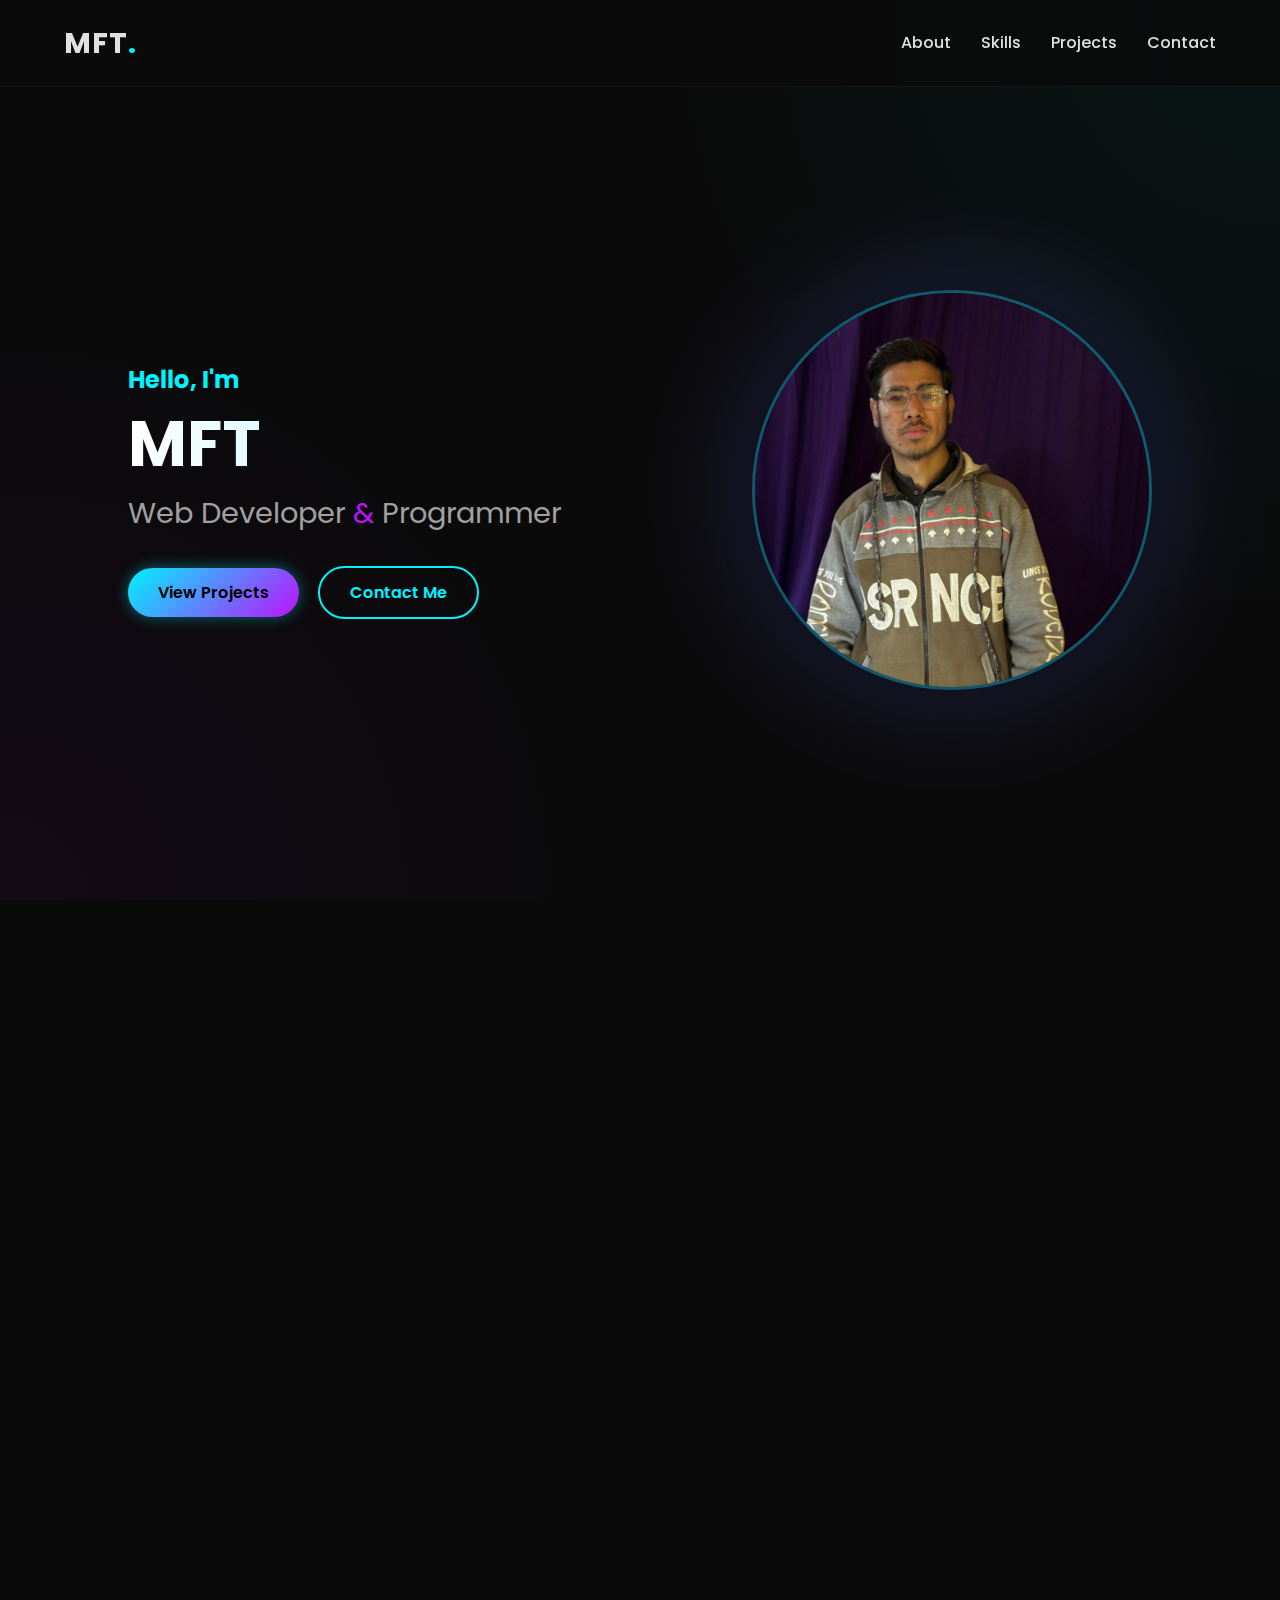
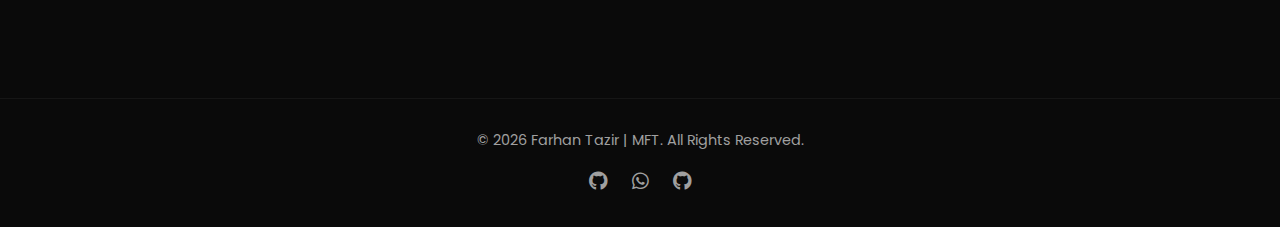
<file: index.html>
<!DOCTYPE html>
<html lang="en">
<head>
    <meta charset="UTF-8">
    <meta name="viewport" content="width=device-width, initial-scale=1.0">
    <title>MFT | Web Developer & Programmer</title>
    <meta name="description" content="Portfolio of Farhan Tazir (MFT) - Web Developer & Programmer">
    <link rel="stylesheet" href="style.css">
    <link rel="preconnect" href="https://fonts.googleapis.com">
    <link rel="preconnect" href="https://fonts.gstatic.com" crossorigin>
    <link href="https://fonts.googleapis.com/css2?family=Poppins:wght@300;400;600;700&display=swap" rel="stylesheet">
    <link rel="stylesheet" href="https://cdnjs.cloudflare.com/ajax/libs/font-awesome/6.0.0/css/all.min.css" integrity="sha512-9usAa10IRO0HhonpyAIVpjrylPvoDwiPUiKdWk5t3PyolY1cOd4DSE0Ga+ri4AuTroPR5aQvXU9xC6qOPnzFeg==" crossorigin="anonymous" referrerpolicy="no-referrer" />
</head>
<body>
    <nav class="navbar">
        <div class="logo">MFT<span class="dot">.</span></div>
        <ul class="nav-links">
            <li><a href="#about">About</a></li>
            <li><a href="#skills">Skills</a></li>
            <li><a href="#projects">Projects</a></li>
            <li><a href="#contact">Contact</a></li>
        </ul>
        <div class="hamburger">
            <span class="bar"></span>
            <span class="bar"></span>
            <span class="bar"></span>
        </div>
    </nav>

    <header id="hero" class="hero-section">
        <div class="hero-content">
            <h3 class="welcome-text">Hello, I'm</h3>
            <h1 class="main-heading">MFT</h1>
            <h2 class="subtitle">Web Developer <span class="accent">&</span> Programmer</h2>
            <div class="cta-buttons">
                <a href="#projects" class="btn btn-primary">View Projects</a>
                <a href="#contact" class="btn btn-secondary">Contact Me</a>
            </div>
        </div>
        <div class="hero-image-container">
            <!-- Using hero.jpg as requested -->
            <img src="images/dark-mode.jpg" alt="Farhan Tazir - MFT" class="hero-img">
            <div class="glow-effect"></div>
        </div>
    </header>

    <section id="about" class="about-section">
        <div class="container">
            <h2 class="section-title">About Me</h2>
            <div class="about-content">
                <div class="about-image">
                    <!-- Reusing hero.jpg or placeholder if 2nd image is missing -->
                    <img src="images/dark-mode.jpg" alt="About MFT" class="about-img">
                </div>
                <div class="about-text">
                    <h3>I'm Farhan Tazir.</h3>
                    <p>Also known as <strong>MFT</strong>. I am a passionate Web Developer and Programmer dedicated to building modern, responsive, and user-friendly web applications. With a strong foundation in coding and a keen eye for design, I transform ideas into seamless digital experiences.</p>
                    <p>I specialize in creating clean, efficient code and intuitive user interfaces. Always learning and exploring new technologies to stay ahead in the digital world.</p>
                </div>
            </div>
        </div>
    </section>

    <!-- Skills, Projects, Contact sections will be populated in next steps to keep file manageable if needed, 
         but for now I will generate the full structure as per plan since it's a single page app -->
    
    <section id="skills" class="skills-section">
        <div class="container">
            <h2 class="section-title">My Skills</h2>
            <div class="skills-grid">
                <div class="skill-card">
                    <i class="fab fa-html5 skill-icon" style="color: #e34c26;"></i>
                    <h3>HTML</h3>
                </div>
                <div class="skill-card">
                    <i class="fab fa-css3-alt skill-icon" style="color: #264de4;"></i>
                    <h3>CSS</h3>
                </div>
                <div class="skill-card">
                    <i class="fab fa-js skill-icon" style="color: #f0db4f;"></i>
                    <h3>JavaScript</h3>
                </div>
                <div class="skill-card">
                    <!-- Using code icon for C++ generic representation or specific if available in FA -->
                    <i class="fas fa-code skill-icon" style="color: #5e97d0;"></i>
                    <h3>C++</h3>
                </div>
                <div class="skill-card">
                    <i class="fas fa-database skill-icon" style="color: #00758f;"></i>
                    <h3>MySQL</h3>
                </div>
            </div>
        </div>
    </section>

    <section id="projects" class="projects-section">
        <div class="container">
            <h2 class="section-title">Featured Projects</h2>
            <div class="projects-grid">
                <div class="project-card">
                    <div class="project-content">
                        <h3>Portfolio Website</h3>
                        <p>A modern personal portfolio website built with HTML, CSS, and JavaScript featuring a dark theme and glassmorphism design.</p>
                        <a href="#" class="btn-sm">View Code</a>
                    </div>
                </div>
                <div class="project-card">
                    <div class="project-content">
                        <h3>E-Commerce Interface</h3>
                        <p>A responsive front-end for an e-commerce platform with product grids and cart functionality.</p>
                        <a href="https://www.github.com/farhan-tazir/Essence/" class="btn-sm">View Code</a>
                    </div>
                </div>
                <div class="project-card">
                    <div class="project-content">
                        <h3>Task Manager</h3>
                        <p>A productivity tool to manage daily tasks with local storage integration.</p>
                        <a href="#" class="btn-sm">View Code</a>
                    </div>
                </div>
            </div>
        </div>
    </section>

    <section id="contact" class="contact-section">
        <div class="container">
            <h2 class="section-title">Get In Touch</h2>
            <div class="contact-wrapper">
                <form class="contact-form">
                    <div class="form-group">
                        <input type="text" placeholder="Your Name" required>
                    </div>
                    <div class="form-group">
                        <input type="email" placeholder="Your Email" required>
                    </div>
                    <div class="form-group">
                        <textarea placeholder="Your Message" rows="5" required></textarea>
                    </div>
                    <button type="submit" class="btn btn-primary">Send Message</button>
                </form>
            </div>
        </div>
    </section>

    <footer class="footer">
        <p>&copy; <span id="year"></span> Farhan Tazir | MFT. All Rights Reserved.</p>
        <div class="social-links">
            <a href="https://www.github.com/farhan-tazir/"><i class="fab fa-github"></i></a>
            <a href="https://wa.me/+923103546086"><i class="fab fa-whatsapp"></i></a>
            <a href="mailto:031035farhan@gmail.com"><i class="fab fa-github"></i></a>
        </div>
    </footer>

    <script src="script.js"></script>
</body>
</html>
</file>
<file: style.css>
:root {
    --bg-color: #0a0a0a;
    --bg-dark: #050505;
    --card-bg: rgba(255, 255, 255, 0.05);
    --text-color: #e0e0e0;
    --text-muted: #a0a0a0;
    --accent-blue: #00f3ff;
    --accent-purple: #bc13fe;
    --glow-shadow: 0 0 20px rgba(0, 243, 255, 0.3);
    --transition: all 0.3s ease;
    --font-primary: 'Poppins', sans-serif;
}

[data-theme="light"] {
    --bg-color: #F8FAFC;
    --bg-dark: #ffffff;
    --card-bg: rgba(255, 255, 255, 0.8);
    --text-color: #1E293B;
    --text-muted: #475569;
    --accent-blue: #3B82F6;
    --accent-purple: #14B8A6;
    /* Using Teal as secondary accent */
    --glow-shadow: 0 4px 20px rgba(59, 130, 246, 0.15);
}

/* Global Light Mode Typography Overrides */
[data-theme="light"] h1,
[data-theme="light"] h2,
[data-theme="light"] h3 {
    color: var(--text-color);
}

/* Light Mode Specific Overrides */
[data-theme="light"] .main-heading {
    background: linear-gradient(to right, #1E293B, #3B82F6);
    /* Dark Slate to Blue */
    background-clip: text;
    -webkit-background-clip: text;
    -webkit-text-fill-color: transparent;
}

[data-theme="light"] .btn-secondary {
    color: var(--text-color);
    border-color: var(--text-color);
}

[data-theme="light"] .btn-secondary:hover {
    background: rgba(0, 0, 0, 0.05);
    color: var(--accent-blue);
    border-color: var(--accent-blue);
}

[data-theme="light"] .skill-card h3,
[data-theme="light"] .project-card h3 {
    color: var(--text-color);
}

[data-theme="light"] .project-card p {
    color: var(--text-muted);
}

/* Glass effect for cards in light mode */
[data-theme="light"] .skill-card,
[data-theme="light"] .project-card,
[data-theme="light"] .contact-wrapper {
    backdrop-filter: blur(10px);
    background: rgba(255, 255, 255, 0.6);
    /* Slightly more transparent for glass feel */
    border: 1px solid rgba(255, 255, 255, 0.5);
    box-shadow: 0 4px 6px -1px rgba(0, 0, 0, 0.1), 0 2px 4px -1px rgba(0, 0, 0, 0.06);
}

[data-theme="light"] .navbar {
    background: rgba(255, 255, 255, 0.85);
    /* Slightly less transparent */
    border-bottom: 1px solid rgba(0, 0, 0, 0.05);
}

/* Theme Toggle */
.theme-toggle {
    display: flex;
    align-items: center;
    margin-left: 20px;
    /* Separate from nav links */
    position: relative;
    z-index: 100;
}

.checkbox {
    opacity: 0;
    position: absolute;
}

.checkbox-label {
    width: 60px;
    height: 30px;
    border-radius: 50px;
    position: relative;
    cursor: pointer;
    display: flex;
    justify-content: space-between;
    align-items: center;
    padding: 5px;
    transition: all 0.4s ease;

    /* Dark Mode Default Style */
    background-color: #0f172a;
    box-shadow:
        inset 0 2px 5px rgba(0, 0, 0, 0.4),
        0 0 10px rgba(188, 19, 254, 0.5),
        /* Neon Purple Glow */
        0 0 20px rgba(0, 243, 255, 0.3);
    /* Neon Blue Glow */
    border: 1px solid rgba(255, 255, 255, 0.1);
}

/* Light Mode Style (Checked) */
.checkbox:checked+.checkbox-label {
    background-color: #3B82F6;
    /* Sky Blue */
    box-shadow:
        inset 0 2px 5px rgba(0, 0, 0, 0.2),
        0 4px 10px rgba(59, 130, 246, 0.4);
    /* Soft Shadow */
    border-color: rgba(255, 255, 255, 0.3);
}

/* Icons within the toggle */
.fa-moon {
    color: #f1c40f;
    transition: all 0.4s ease;
    font-size: 14px;
    opacity: 1;
    transform: scale(1);
    position: absolute;
    right: 8px;
    z-index: 1;
}

.fa-sun {
    color: #fff;
    transition: all 0.4s ease;
    font-size: 14px;
    opacity: 0;
    transform: scale(0.5);
    position: absolute;
    left: 8px;
    z-index: 1;
}

/* Hide sun in dark mode, Hide moon in light mode */
.checkbox:checked+.checkbox-label .fa-moon {
    opacity: 0;
    transform: scale(0.5);
}

.checkbox:checked+.checkbox-label .fa-sun {
    opacity: 1;
    transform: scale(1);
}

/* The Sliding Ball */
.checkbox-label .ball {
    background-color: #fff;
    width: 24px;
    height: 24px;
    position: absolute;
    left: 3px;
    top: 2px;
    border-radius: 50%;
    transition: all 0.4s cubic-bezier(0.68, -0.55, 0.27, 1.55);
    /* Bouncy Apple-like effect */
    box-shadow: 0 2px 5px rgba(0, 0, 0, 0.3);
    z-index: 2;
}

/* Move ball in Light Mode */
.checkbox:checked+.checkbox-label .ball {
    transform: translateX(30px);
    background-color: #fff;
    box-shadow: 0 2px 5px rgba(0, 0, 0, 0.2);
}

/* Hover Effects */
.checkbox-label:hover {
    transform: scale(1.05);
    /* Slight zoom */
}

/* Dark Mode Hover Glow */
.checkbox-label:hover {
    border-color: var(--accent-blue);
}

.checkbox:not(:checked)+.checkbox-label:hover {
    box-shadow:
        inset 0 2px 5px rgba(0, 0, 0, 0.4),
        0 0 15px rgba(188, 19, 254, 0.7),
        0 0 30px rgba(0, 243, 255, 0.5);
}

/* Light Mode Hover Glow */
.checkbox:checked+.checkbox-label:hover {
    box-shadow:
        inset 0 2px 5px rgba(0, 0, 0, 0.2),
        0 0 15px rgba(59, 130, 246, 0.6);
}


* {

    margin: 0;
    padding: 0;
    box-sizing: border-box;
    scroll-behavior: smooth;
}

body {
    background-color: var(--bg-color);
    color: var(--text-color);
    font-family: var(--font-primary);
    line-height: 1.6;
    overflow-x: hidden;
}

/* Scrollbar */
::-webkit-scrollbar {
    width: 10px;
}

::-webkit-scrollbar-track {
    background: var(--bg-dark);
}

::-webkit-scrollbar-thumb {
    background: linear-gradient(var(--bg-dark), var(--accent-blue));
    border-radius: 5px;
}

/* Typography */
h1,
h2,
h3 {
    color: #fff;
    font-weight: 700;
}

span.dot {
    color: var(--accent-blue);
}

span.accent {
    color: var(--accent-purple);
}

/* Helper Classes */
.container {
    max-width: 1100px;
    margin: 0 auto;
    padding: 0 20px;
}

.section-title {
    text-align: center;
    font-size: 2.5rem;
    margin-bottom: 3rem;
    position: relative;
    display: inline-block;
    left: 50%;
    transform: translateX(-50%);
}

.section-title::after {
    content: '';
    position: absolute;
    bottom: -10px;
    left: 0;
    width: 100%;
    height: 3px;
    background: linear-gradient(90deg, var(--accent-blue), var(--accent-purple));
    border-radius: 2px;
}

.btn {
    display: inline-block;
    padding: 12px 30px;
    border-radius: 50px;
    text-decoration: none;
    font-weight: 600;
    transition: var(--transition);
    border: none;
    cursor: pointer;
    font-family: var(--font-primary);
}

.btn-primary {
    background: linear-gradient(135deg, var(--accent-blue), var(--accent-purple));
    color: #000;
    box-shadow: 0 0 15px rgba(0, 243, 255, 0.4);
}

.btn-primary:hover {
    transform: translateY(-3px);
    box-shadow: 0 0 25px rgba(188, 19, 254, 0.6);
}

.btn-secondary {
    background: transparent;
    border: 2px solid var(--accent-blue);
    color: var(--accent-blue);
    margin-left: 15px;
}

.btn-secondary:hover {
    background: rgba(0, 243, 255, 0.1);
    color: #fff;
    border-color: #fff;
}

/* Navbar */
.navbar {
    display: flex;
    justify-content: space-between;
    align-items: center;
    padding: 20px 5%;
    background: rgba(10, 10, 10, 0.8);
    backdrop-filter: blur(10px);
    position: fixed;
    width: 100%;
    top: 0;
    z-index: 1000;
    border-bottom: 1px solid rgba(255, 255, 255, 0.05);
}

.logo {
    font-size: 1.8rem;
    font-weight: 700;
    letter-spacing: 1px;
}

.nav-links {
    list-style: none;
    display: flex;
}

.nav-links li {
    margin-left: 30px;
}

.nav-links a {
    text-decoration: none;
    color: var(--text-color);
    font-weight: 500;
    transition: var(--transition);
    font-size: 1rem;
}

.nav-links a:hover {
    color: var(--accent-blue);
    text-shadow: 0 0 10px rgba(0, 243, 255, 0.5);
}

.hamburger {
    display: none;
    cursor: pointer;
}

.hamburger .bar {
    display: block;
    width: 25px;
    height: 3px;
    background-color: #fff;
    margin: 5px auto;
    transition: var(--transition);
}

/* Hero Section */
.hero-section {
    min-height: 100vh;
    display: flex;
    align-items: center;
    justify-content: space-between;
    padding: 0 10%;
    background: radial-gradient(circle at top right, rgba(0, 243, 255, 0.05), transparent 40%),
        radial-gradient(circle at bottom left, rgba(188, 19, 254, 0.05), transparent 40%);
    padding-top: 80px;
    /* Offset for fixed navbar */
}

.hero-content {
    max-width: 600px;
}

.welcome-text {
    font-size: 1.5rem;
    color: var(--accent-blue);
    margin-bottom: 10px;
}

.main-heading {
    font-size: 4rem;
    line-height: 1.1;
    margin-bottom: 10px;
    background: linear-gradient(to right, #fff, #a0f0ff);
    background-clip: text;
    -webkit-background-clip: text;
    -webkit-text-fill-color: transparent;
}

.subtitle {
    font-size: 1.8rem;
    color: var(--text-muted);
    margin-bottom: 30px;
    font-weight: 400;
}

.hero-image-container {
    position: relative;
    width: 400px;
    height: 400px;
    display: flex;
    justify-content: center;
    align-items: center;
}

.hero-img {
    width: 100%;
    height: 100%;
    object-fit: cover;
    border-radius: 50%;
    border: 3px solid rgba(0, 243, 255, 0.3);
    position: relative;
    z-index: 2;
    box-shadow: 0 0 30px rgba(0, 0, 0, 0.5);
}

.glow-effect {
    position: absolute;
    width: 100%;
    height: 100%;
    background: radial-gradient(circle, var(--accent-blue), var(--accent-purple));
    border-radius: 50%;
    filter: blur(60px);
    opacity: 0.3;
    z-index: 1;
    animation: pulse 4s infinite alternate;
}

@keyframes pulse {
    0% {
        opacity: 0.2;
        transform: scale(0.9);
    }

    100% {
        opacity: 0.4;
        transform: scale(1.1);
    }
}

/* About Section */
.about-section {
    padding: 100px 0;
    position: relative;
}

.about-content {
    display: flex;
    align-items: center;
    gap: 50px;
}

.about-image {
    flex: 1;
    display: flex;
    justify-content: center;
}

.about-img {
    width: 300px;
    height: 350px;
    object-fit: cover;
    border-radius: 20px;
    box-shadow: 10px 10px 0 var(--accent-blue);
    transition: var(--transition);
}

.about-img:hover {
    transform: translate(-5px, -5px);
    box-shadow: 15px 15px 0 var(--accent-purple);
}

.about-text {
    flex: 1.5;
}

.about-text h3 {
    font-size: 1.8rem;
    margin-bottom: 20px;
    color: var(--accent-blue);
}

.about-text p {
    margin-bottom: 15px;
    color: var(--text-muted);
    font-size: 1.1rem;
}

/* Skills Section */
.skills-section {
    padding: 80px 0;
    background: var(--bg-dark);
}

.skills-grid {
    display: flex;
    justify-content: center;
    flex-wrap: wrap;
    gap: 30px;
}

.skill-card {
    background: var(--card-bg);
    padding: 30px;
    border-radius: 15px;
    width: 150px;
    height: 150px;
    display: flex;
    flex-direction: column;
    align-items: center;
    justify-content: center;
    border: 1px solid rgba(255, 255, 255, 0.05);
    transition: var(--transition);
    cursor: pointer;
}

.skill-card:hover {
    transform: translateY(-10px);
    background: rgba(255, 255, 255, 0.08);
    border-color: var(--accent-blue);
    box-shadow: 0 10px 20px rgba(0, 0, 0, 0.3);
}

.skill-icon {
    font-size: 3rem;
    margin-bottom: 15px;
    transition: var(--transition);
}

.skill-card:hover .skill-icon {
    transform: scale(1.1);
}

/* Projects Section */
.projects-section {
    padding: 100px 0;
}

.projects-grid {
    display: grid;
    grid-template-columns: repeat(auto-fit, minmax(300px, 1fr));
    gap: 30px;
}

.project-card {
    background: var(--card-bg);
    border-radius: 20px;
    overflow: hidden;
    height: 300px;
    /* Placeholder height */
    position: relative;
    border: 1px solid rgba(255, 255, 255, 0.05);
    transition: var(--transition);
    display: flex;
    align-items: center;
    justify-content: center;
    text-align: center;
}

.project-card::before {
    content: '';
    position: absolute;
    top: 0;
    left: 0;
    width: 100%;
    height: 100%;
    background: linear-gradient(45deg, rgba(0, 243, 255, 0.1), rgba(188, 19, 254, 0.1));
    z-index: 1;
}

.project-content {
    padding: 30px;
    z-index: 2;
    transition: var(--transition);
}

.project-card:hover {
    transform: translateY(-10px);
    border-color: var(--accent-purple);
    box-shadow: 0 15px 30px rgba(0, 0, 0, 0.4);
}

.project-card h3 {
    margin-bottom: 10px;
}

.project-card p {
    color: var(--text-muted);
    font-size: 0.9rem;
    margin-bottom: 20px;
}

.btn-sm {
    display: inline-block;
    padding: 8px 20px;
    border: 1px solid var(--accent-blue);
    border-radius: 50px;
    color: var(--accent-blue);
    text-decoration: none;
    font-size: 0.9rem;
    transition: var(--transition);
}

.btn-sm:hover {
    background: var(--accent-blue);
    color: #000;
}

/* Contact Section */
.contact-section {
    padding: 80px 0;
    background: var(--bg-dark);
}

.contact-wrapper {
    max-width: 600px;
    margin: 0 auto;
    background: var(--card-bg);
    padding: 40px;
    border-radius: 20px;
    border: 1px solid rgba(255, 255, 255, 0.05);
    box-shadow: 0 20px 40px rgba(0, 0, 0, 0.3);
}

.form-group {
    margin-bottom: 20px;
}

.contact-form input,
.contact-form textarea {
    width: 100%;
    padding: 15px;
    background: rgba(0, 0, 0, 0.3);
    border: 1px solid rgba(255, 255, 255, 0.1);
    border-radius: 10px;
    color: #fff;
    font-family: var(--font-primary);
    transition: var(--transition);
}

.contact-form input:focus,
.contact-form textarea:focus {
    outline: none;
    border-color: var(--accent-blue);
    background: rgba(0, 0, 0, 0.5);
}

/* Footer */
.footer {
    padding: 30px 0;
    text-align: center;
    border-top: 1px solid rgba(255, 255, 255, 0.05);
}

.footer p {
    color: var(--text-muted);
    font-size: 0.9rem;
    margin-bottom: 15px;
}

.social-links a {
    color: var(--text-muted);
    font-size: 1.2rem;
    margin: 0 10px;
    transition: var(--transition);
}

.social-links a:hover {
    color: var(--accent-blue);
    transform: translateY(-3px);
}

/* Responsive Styles */
@media (max-width: 768px) {
    .nav-links {
        position: absolute;
        right: 0;
        height: 100vh;
        top: 0;
        background: var(--bg-dark);
        flex-direction: column;
        align-items: center;
        width: 60%;
        padding-top: 100px;
        transform: translateX(100%);
        transition: transform 0.4s ease-in;
    }

    .nav-links.nav-active {
        transform: translateX(0%);
    }

    .nav-links li {
        margin: 30px 0;
    }

    .hamburger {
        display: block;
        z-index: 1001;
    }

    .hamburger.toggle .bar:nth-child(1) {
        transform: rotate(-45deg) translate(-5px, 6px);
    }

    .hamburger.toggle .bar:nth-child(2) {
        opacity: 0;
    }

    .hamburger.toggle .bar:nth-child(3) {
        transform: rotate(45deg) translate(-5px, -6px);
    }

    .hero-section {
        flex-direction: column-reverse;
        justify-content: center;
        text-align: center;
        padding-top: 120px;
        gap: 50px;
    }

    .hero-image-container {
        width: 300px;
        height: 300px;
    }

    .main-heading {
        font-size: 3rem;
    }

    .subtitle {
        font-size: 1.4rem;
    }

    .about-content {
        flex-direction: column;
    }

    .about-img {
        width: 100%;
        max-width: 300px;
    }

    .about-text {
        text-align: center;
    }
}

@media (max-width: 600px) {
    .container {
        padding: 0 15px;
    }

    .hero-content .main-heading {
        font-size: 2.5rem;
    }

    .hero-content .subtitle {
        font-size: 1.2rem;
    }

    .hero-image-container {
        width: 250px;
        height: 250px;
    }

    .section-title {
        font-size: 2rem;
    }

    .skill-card {
        width: 130px;
        height: 130px;
        padding: 20px;
    }

    .skill-icon {
        font-size: 2.5rem;
    }
}

@media (max-width: 400px) {
    .hero-content .main-heading {
        font-size: 2rem;
    }

    .hero-content .subtitle {
        font-size: 1rem;
    }

    .hero-image-container {
        width: 200px;
        height: 200px;
    }

    .btn {
        padding: 10px 20px;
        font-size: 0.9rem;
    }

    .section-title {
        font-size: 1.8rem;
    }

    .about-img {
        max-width: 250px;
    }

    .skill-card {
        width: 100%;
        height: auto;
        flex-direction: row;
        justify-content: flex-start;
        padding: 15px;
        gap: 20px;
    }

    .skill-icon {
        margin-bottom: 0;
        font-size: 2rem;
    }

    .contact-wrapper {
        padding: 20px;
    }
}
</file>
